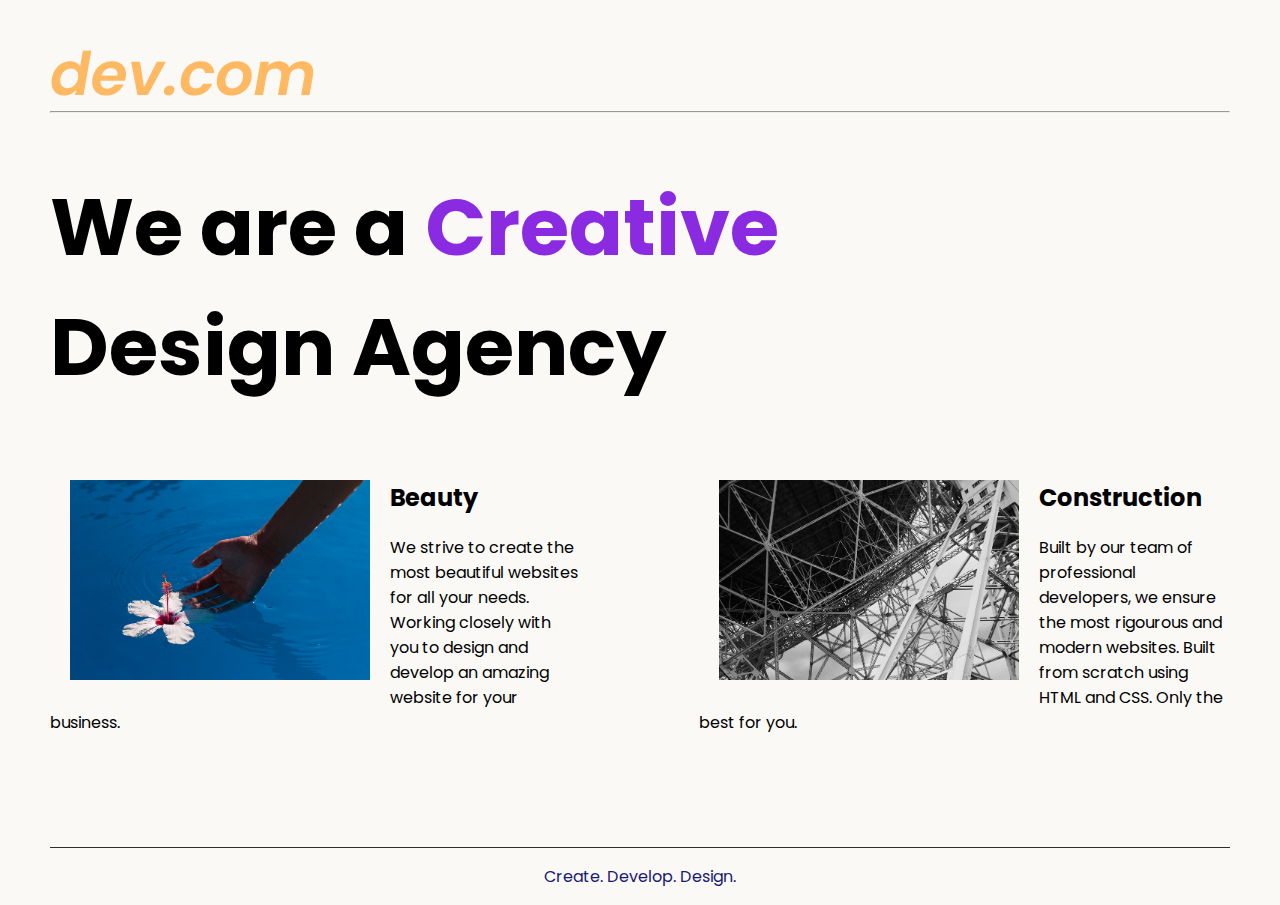
<file: Web Design Agency/index.html>
<!DOCTYPE html>
<html lang="en">

<head>
  <meta charset="UTF-8">
  <meta name="viewport" content="width=device-width, initial-scale=1.0">
  <title>Agency</title>
  <link rel="stylesheet" href="./style.css">
  <link rel="preconnect" href="https://fonts.googleapis.com">
  <link rel="preconnect" href="https://fonts.gstatic.com" crossorigin>
  <link href="https://fonts.googleapis.com/css2?family=Poppins:wght@400;700&display=swap" rel="stylesheet">
</head>

<body>
  <div class="main">
    <img class="logo" src="./assets/images/logo.png" alt="logo">
    <hr>
    <h1>We are a <span>Creative</span><br> Design Agency</h1>
    <div class="left card"><img class="tile-image" src="./assets/images/beautiful.jpg" alt="hand and flower in water">
      <h2 class="card-title">Beauty</h2>
      <p class="card-text">We strive to create the most beautiful websites for all your needs. Working closely with you
        to
        design and
        develop an amazing website for your business.</p>
    </div>

    <div class="right card"><img class="tile-image" src="./assets/images/construction.jpg" alt="metal structure">
      <h2 class="card-title">Construction</h2>
      <p class="card-text">Built by our team of professional developers, we ensure the most rigourous and modern
        websites. Built from
        scratch using HTML and CSS. Only the best for you.</p>
    </div>

  </div>
  <footer>
    <p>Create. Develop. Design.</p>
  </footer>
</body>

</html>
</file>
<file: Web Design Agency/style.css>
body {
  font-family: "Poppins", sans-serif;
  margin: 50px 50px 0 50px;
  background-color: #faf9f6;
  display: flex;
  flex-direction: column;
  min-height: 95vh;
  box-sizing: border-box;
}
.main {
  flex: 1;
}

h1 {
  font-size: 5rem;
}

footer {
  text-align: right;
  color: midnightblue;
}
span {
  color: blueviolet;
}

.left {
  float: left;
}
.card {
  width: 45%;
}
.right {
  float: right;
}

.tile-image {
  padding: 20px;
  width: 300px;
  float: left;
  /* margin-right: 50px; */
}
hr {
  color: 1px #2e2e2e;
}

footer {
  border-top: 1px solid #2e2e2e;
  text-align: center;
}

@media (max-width: 780px) {
  .logo {
    display: block;
    width: 150px;
    margin: 20px auto;
  }

  h1 {
    font-size: 55px;
    text-align: center;
  }

  .tile-image {
    box-sizing: border-box;
    padding: 15px;
    margin-bottom: 30px;
    width: 100%;
    height: 200px;
  }

  .card {
    margin: 10px auto;
    border: 2px solid #dedede;
    width: 100%;
    display: block;
  }
  .card-title,
  .card-text {
    padding: 10px;
  }
  footer {
    width: 100%;
    border-top: 1px solid #2e2e2e;
    text-align: center;
  }
}
</file>
